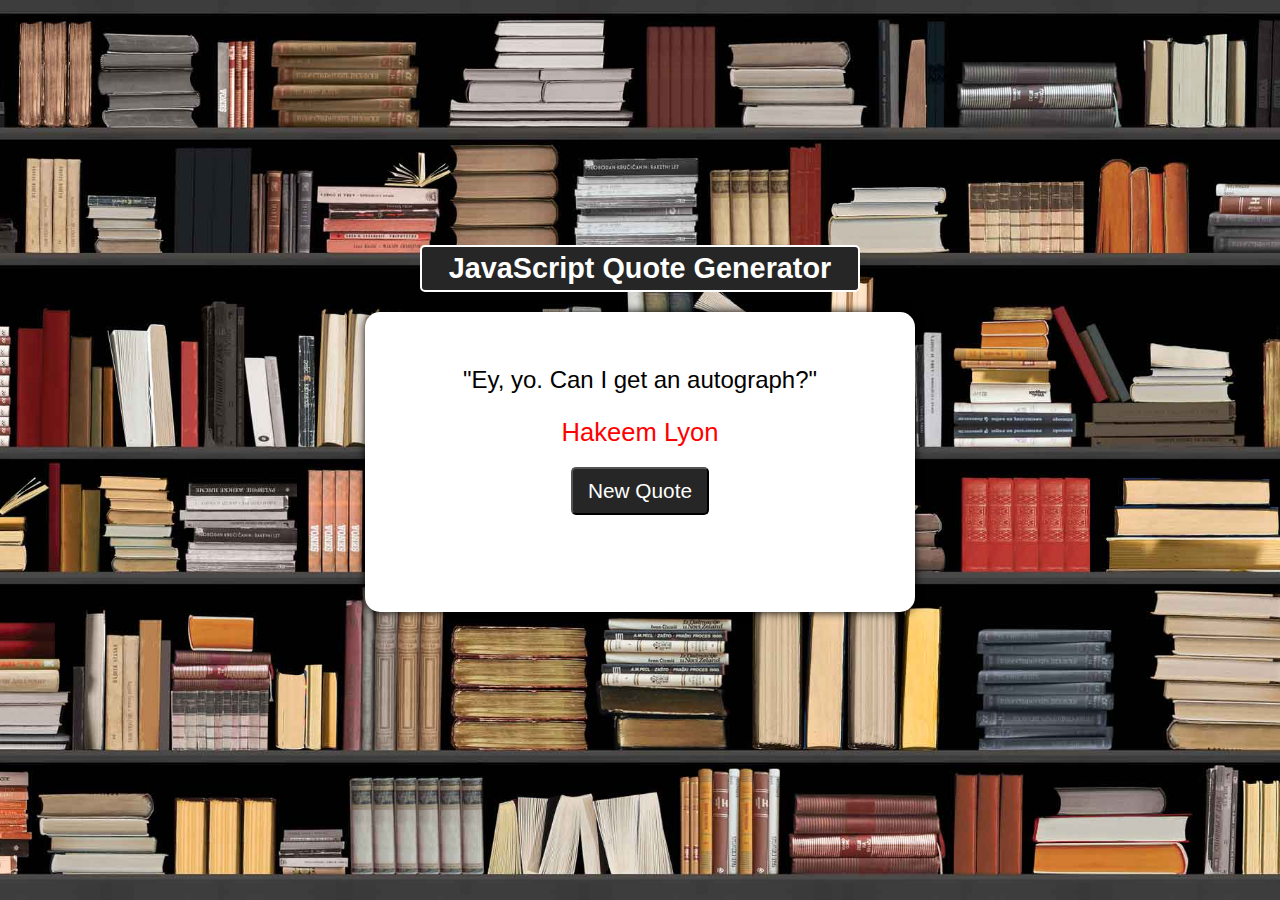
<file: Project 1 - Quote Generator/index.html>
<!DOCTYPE html>
<html lang="en">
    <head>
        <meta charset="UTF-8">
        <meta http-equiv="X-UA-Compatible" content="IE=edge">
        <meta name="viewport" content="width=device-width, initial-scale=1.0">
        <!-- StyleSheet -->
        <link rel="stylesheet" href="./styles.css">
        <!-- Global Font Links -->
        <link rel="preconnect" href="https://fonts.googleapis.com">
        <link rel="preconnect" href="https://fonts.gstatic.com" crossorigin>
        <link href="https://fonts.googleapis.com/css2?family=Anton&family=Roboto:ital,wght@0,100;0,300;0,400;0,500;0,700;0,900;1,100;1,300;1,400;1,500;1,700;1,900&display=swap" rel="stylesheet">
        <link rel="stylesheet" href="https://cdnjs.cloudflare.com/ajax/libs/font-awesome/6.5.2/css/all.min.css" integrity="sha512-SnH5WK+bZxgPHs44uWIX+LLJAJ9/2PkPKZ5QiAj6Ta86w+fsb2TkcmfRyVX3pBnMFcV7oQPJkl9QevSCWr3W6A==" crossorigin="anonymous" referrerpolicy="no-referrer" />
        <title>DOM Manipulation P2</title>
    </head>
    <body>

        <!-- Project 1 : Quote Generator -->

        <div class="container">
            <div class="header">
                <h2>JavaScript Quote Generator</h2>
            </div>

            <div class="main-content">
                <div class="text-area">
                    <span class="quote">
                        "Ey, yo. Can I get an autograph?"
                    </span>
                </div>
                <div class="person">Hakeem Lyon</div>

                <div class="button-area">
                    <button id="new-quote">New Quote</button>
                </div>
            </div>
        </div>

        <!-- Scripts -->
        <script src="./project-1.js"></script>
    </body>
</html>
</file>
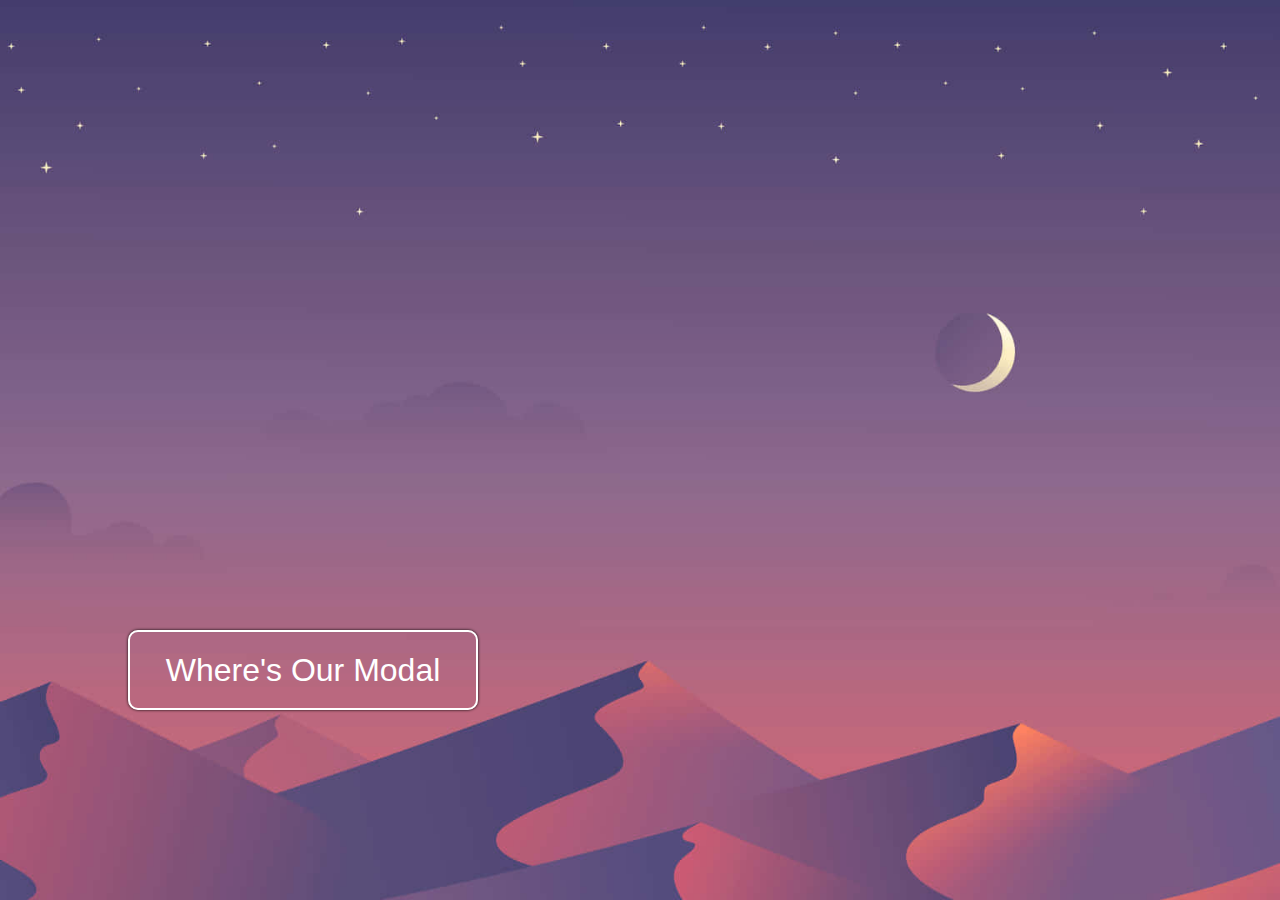
<file: Project 2 - Modal/index.html>
<!DOCTYPE html>
<html lang="en">
    <head>
        <meta charset="UTF-8">
        <meta http-equiv="X-UA-Compatible" content="IE=edge">
        <meta name="viewport" content="width=device-width, initial-scale=1.0">
        <!-- StyleSheet -->
        <link rel="stylesheet" href="./styles-2.css">
        <!-- Global Font Links -->
        <link rel="preconnect" href="https://fonts.googleapis.com">
        <link rel="preconnect" href="https://fonts.gstatic.com" crossorigin>
        <link href="https://fonts.googleapis.com/css2?family=Anton&family=Roboto:ital,wght@0,100;0,300;0,400;0,500;0,700;0,900;1,100;1,300;1,400;1,500;1,700;1,900&display=swap" rel="stylesheet">
        <link rel="stylesheet" href="https://cdnjs.cloudflare.com/ajax/libs/font-awesome/6.5.2/css/all.min.css" integrity="sha512-SnH5WK+bZxgPHs44uWIX+LLJAJ9/2PkPKZ5QiAj6Ta86w+fsb2TkcmfRyVX3pBnMFcV7oQPJkl9QevSCWr3W6A==" crossorigin="anonymous" referrerpolicy="no-referrer" />
        <title>DOM Manipulation P2</title>
    </head>
    <body>

        <!-- Project 2 : Modal -->

        <!-- Modal Open Button -->

         <button id="open-btn">
            <p>Where's Our Modal</p>
         </button>

        <!-- Modal & Modal Background-->

        <div id="modal-container">
            <div id="modal">
                <p>Here I am!</p>
                <div id="close-btn">&times;</div>
            </div>
        </div>

        <!-- Script -->
        <script src="./project-2.js"></script>
    </body>
</html>
</file>
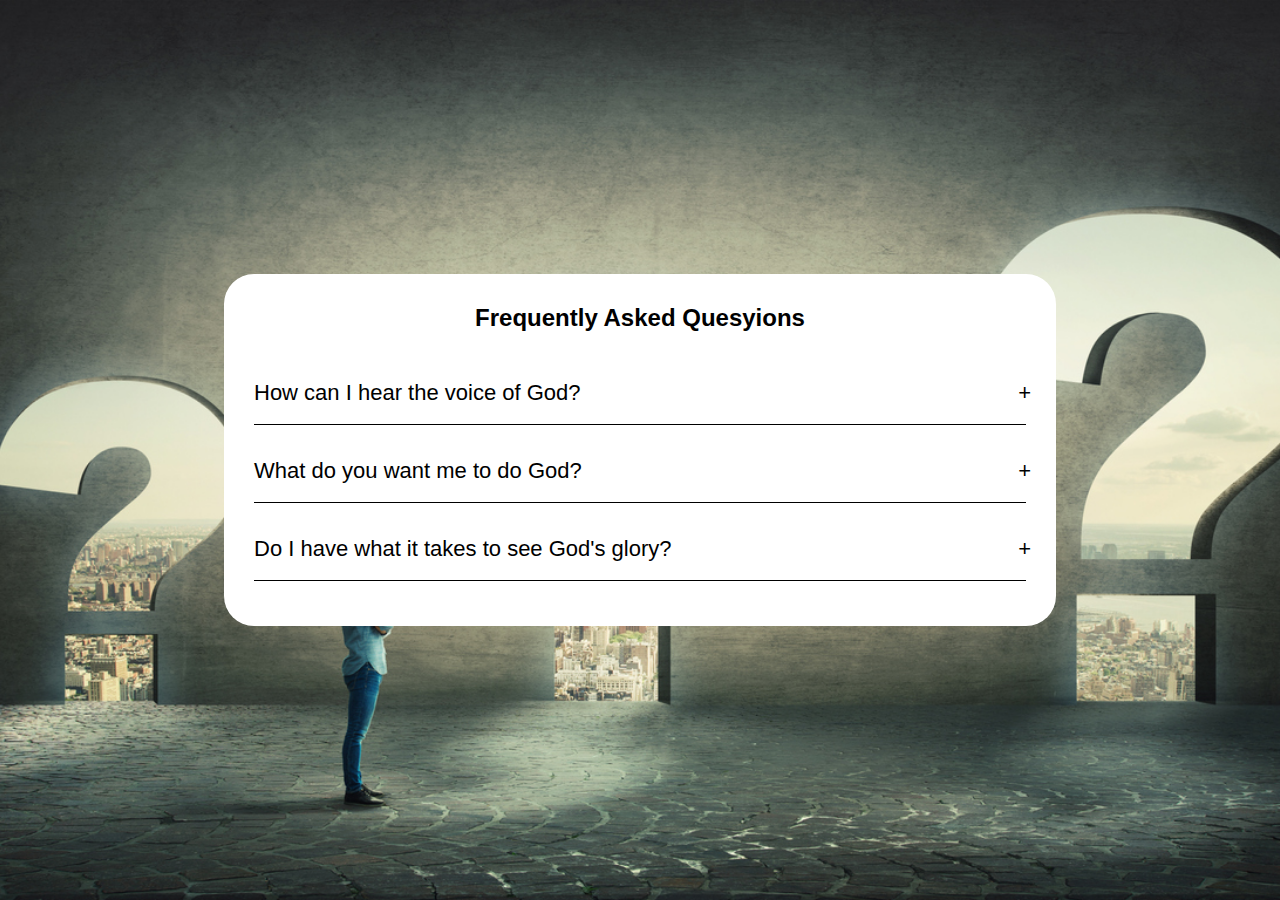
<file: Project 3 - Accordion/index.html>
<!DOCTYPE html>
<html lang="en">
    <head>
        <meta charset="UTF-8">
        <meta http-equiv="X-UA-Compatible" content="IE=edge">
        <meta name="viewport" content="width=device-width, initial-scale=1.0">
        <!-- StyleSheet -->
        <link rel="stylesheet" href="./styles-3.css">
        <!-- Global Font Links -->
        <link rel="preconnect" href="https://fonts.googleapis.com">
        <link rel="preconnect" href="https://fonts.gstatic.com" crossorigin>
        <link href="https://fonts.googleapis.com/css2?family=Anton&family=Roboto:ital,wght@0,100;0,300;0,400;0,500;0,700;0,900;1,100;1,300;1,400;1,500;1,700;1,900&display=swap" rel="stylesheet">
        <link rel="stylesheet" href="https://cdnjs.cloudflare.com/ajax/libs/font-awesome/6.5.2/css/all.min.css" integrity="sha512-SnH5WK+bZxgPHs44uWIX+LLJAJ9/2PkPKZ5QiAj6Ta86w+fsb2TkcmfRyVX3pBnMFcV7oQPJkl9QevSCWr3W6A==" crossorigin="anonymous" referrerpolicy="no-referrer" />
        <title>DOM Manipulation P2</title>
    </head>
    <body>

        <!-- Project 3 : Accordion -->

        <div class="accordion">
            <h2 class="accordion-title">Frequently Asked Quesyions</h2>

            <div class="content-container">
                <div class="question">How can I hear the voice of God?</div>
                <div class="answer">According to Faith Forum, God may speak to people through circumstances, dreams, feelings, inspirations, music, nature, symbols, tender mercies, thoughts, and visions. Some say that God communicates through the community of believers, prayer, scriptures, sermons, wise counsel, and His very creation.</div>
            </div>
            <div class="content-container">
                <div class="question">What do you want me to do God?</div>
                <div class="answer">Lorem ipsum dolor sit amet, consectetur adipiscing elit, sed do eiusmod tempor incididunt ut labore et dolore magna aliqua.</div>
            </div>
            <div class="content-container">
                <div class="question">Do I have what it takes to see God's glory?</div>
                <div class="answer">According to the New Covenant Gateway, believing in Jesus Christ is the way to see God's glory. Jesus is the revelation of God's glory to people. John 11:40 in the Bible says, "Did I not tell you that if you believed, you would see God's glory?"</div>
            </div>
        </div>
        <!-- Script -->
        <script src="./project-3.js"></script>
    </body>
</html>
</file>
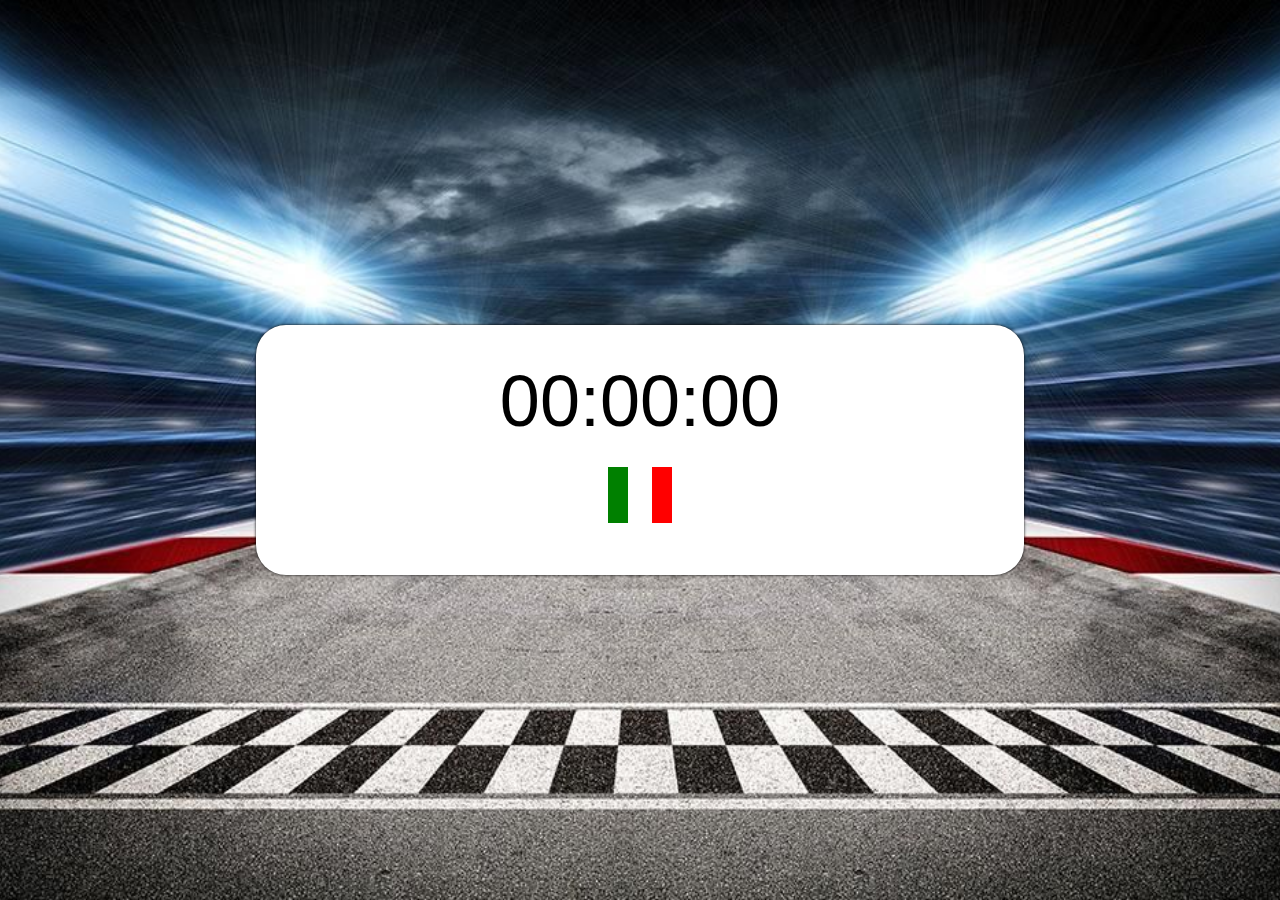
<file: Project 4 - Stop Watch/index.html>
<!DOCTYPE html>
<html lang="en">
    <head>
        <meta charset="UTF-8">
        <meta http-equiv="X-UA-Compatible" content="IE=edge">
        <meta name="viewport" content="width=device-width, initial-scale=1.0">
        <!-- StyleSheet -->
        <link rel="stylesheet" href="./styles-4.css">
        <!-- Global Font Links -->
        <link rel="preconnect" href="https://fonts.googleapis.com">
        <link rel="preconnect" href="https://fonts.gstatic.com" crossorigin>
        <link href="https://fonts.googleapis.com/css2?family=Anton&family=Roboto:ital,wght@0,100;0,300;0,400;0,500;0,700;0,900;1,100;1,300;1,400;1,500;1,700;1,900&display=swap" rel="stylesheet">
        <link rel="stylesheet" href="https://cdnjs.cloudflare.com/ajax/libs/font-awesome/6.5.2/css/all.min.css" integrity="sha512-SnH5WK+bZxgPHs44uWIX+LLJAJ9/2PkPKZ5QiAj6Ta86w+fsb2TkcmfRyVX3pBnMFcV7oQPJkl9QevSCWr3W6A==" crossorigin="anonymous" referrerpolicy="no-referrer" />
        <title>DOM Manipulation P2</title>
    </head>
    <body>

        <!-- Project 4 : Stop-Watch -->

        <div class="container">
            <div id="timer">
                00:00:00
            </div>

            <div class="buttons">
                <button id="startStopBtn">
                    <i class="fa-solid fa-play" id="play"></i>
                </button>

                <button id="resetBtn">
                    <i class="fa-solid fa-arrow-rotate-left" id="reset"></i>
                </button>
            </div>
        </div>

        <!-- Script -->
        <script src="./project-4.js"></script>
    </body>
</html>
</file>
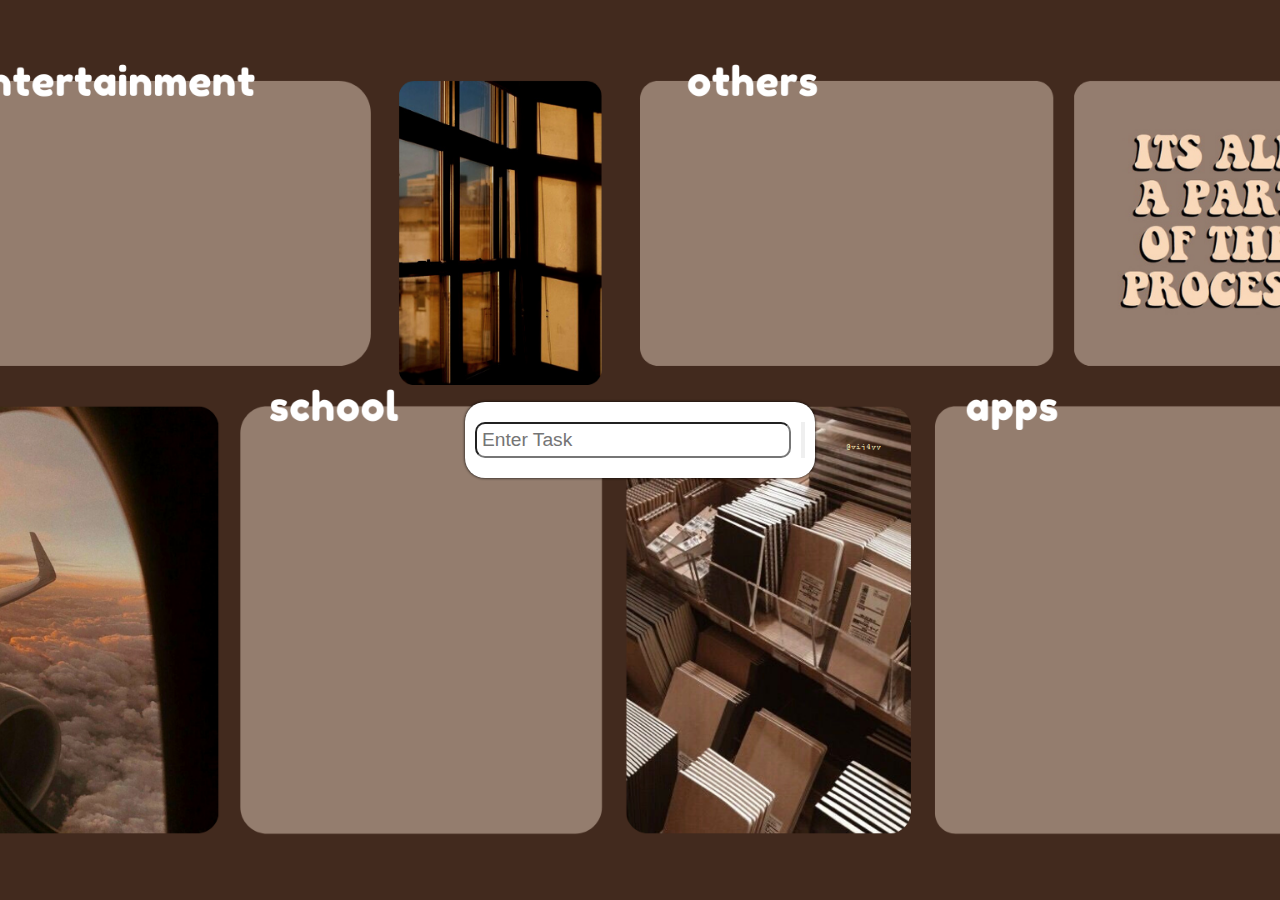
<file: Project 5 - To Do List/index.html>
<!DOCTYPE html>
<html lang="en">
    <head>
        <meta charset="UTF-8">
        <meta http-equiv="X-UA-Compatible" content="IE=edge">
        <meta name="viewport" content="width=device-width, initial-scale=1.0">
        <!-- StyleSheet -->
        <link rel="stylesheet" href="./styles-5.css">
        <!-- Global Font Links -->
        <link rel="preconnect" href="https://fonts.googleapis.com">
        <link rel="preconnect" href="https://fonts.gstatic.com" crossorigin>
        <link href="https://fonts.googleapis.com/css2?family=Anton&family=Roboto:ital,wght@0,100;0,300;0,400;0,500;0,700;0,900;1,100;1,300;1,400;1,500;1,700;1,900&display=swap" rel="stylesheet">
        <link rel="stylesheet" href="https://cdnjs.cloudflare.com/ajax/libs/font-awesome/6.5.2/css/all.min.css" integrity="sha512-SnH5WK+bZxgPHs44uWIX+LLJAJ9/2PkPKZ5QiAj6Ta86w+fsb2TkcmfRyVX3pBnMFcV7oQPJkl9QevSCWr3W6A==" crossorigin="anonymous" referrerpolicy="no-referrer" />
        <title>DOM Manipulation P2</title>
    </head>
    <body>

        <!-- Project 5 : To-Do List -->

        <div class="container">

            <div id="add-task-container">
                <input type="text" placeholder="Enter Task" id="input-task">
                <button id="add-tast">
                    <i class="fa-solid fa-plus"></i>
                </button>
            </div>

            <div id="task-container"></div>

        </div>

        <!-- Script -->
        <script src="./project-5.js"></script>
    </body>
</html>
</file>
<file: Project 1 - Quote Generator/styles.css>
/* General Styles */

* {
    margin:0;
    padding:0;
    box-sizing: border-box;
    font-family: 'Lato', sans-serif;
}

body {
    display: flex;
    justify-content: center;
    align-items: center;
    height: 100vh;
    text-align: center;
    background: url(./img/project-1.jpg) no-repeat center/ cover;
}

.container {
    height: 450px;
    width: 550px;
}

.header {
    font-size: 1.2rem;
    border: solid 2px #fff;
    color: #fff;
    background-color: #262626;
    padding: 5px;
    width: 80%;
    margin: 20px auto;
    border-radius: 5px;
}

.main-content {
    width: 100%;
    height: 300px; 
    background-color: white;
    border-radius: 15px;
    padding: 50px 40px;
    box-shadow: 0 0 10px;
}

.main-content .text-area {
    font-size: 1.5rem;
    line-height: 1.5;
}

.main-content .person {
    font-size: 1.6rem;
    color: red;
    text-decoration: uppercase;
    margin-top: 20px;
}

.button-area button {
    background-color: #262626;
    color: #fff;
    font-size: 1.3rem;
    padding: 10px 15px;
    margin-top: 20px;
    border-radius: 5px;
}

.button-area button:active {
    background-color: lightblue;
}
</file>
<file: Project 2 - Modal/styles-2.css>
/* General Styles */

* {
    margin:0;
    padding:0;
    box-sizing: border-box;
    font-family: 'Lato', sans-serif;
}

/*
body {
    display: flex;
    justify-content: center;
    align-items: center;
    height: 100vh;
    text-align: center;
    background: url(./img/project-1.jpg) no-repeat center/ cover;
}

.container {
    height: 450px;
    width: 550px;
}

.header {
    font-size: 1.2rem;
    border: solid 2px #fff;
    color: #fff;
    background-color: #262626;
    padding: 5px;
    width: 80%;
    margin: 20px auto;
    border-radius: 5px;
}

.main-content {
    width: 100%;
    height: 300px; 
    background-color: white;
    border-radius: 15px;
    padding: 50px 40px;
    box-shadow: 0 0 10px;
}

.main-content .text-area {
    font-size: 1.5rem;
    line-height: 1.5;
}

.main-content .person {
    font-size: 1.6rem;
    color: red;
    text-decoration: uppercase;
    margin-top: 20px;
}

.button-area button {
    background-color: #262626;
    color: #fff;
    font-size: 1.3rem;
    padding: 10px 15px;
    margin-top: 20px;
    border-radius: 5px;
}

.button-area button:active {
    background-color: lightblue;
}
*/
/*
Modal Styling
*/

body {
    background: url(./img/project-2.jpg) no-repeat center center/cover;
    height: 100vh;
    position: relative;
}

#open-btn {
    position: absolute; 
    top: 70%; 
    left: 10%;
    width: 350px;
    height: 80px;
    font-size: 2rem;
    background: transparent;
    color: white;
    border: solid 2px #fff;
    border-radius: 10px;
    padding: 5px;
    box-shadow: 0 0 3px black;
    transition: 0.5s;
}

#open-btn:hover {
    background-color: white;
    color: #000;
}

#modal {
    background-color: #fff;
    position: absolute;
    top: 50%;
    left: 50%;
    transform: translate(-50%, -50%);
    width: 200px;
    height: 100px;
    padding: 10px 20px;
    border-radius: 5px;
    font-size: 1.5rem;
    display: flex;
    justify-content: space-between;
    align-items: center;

    animation-name: animatemodal;
    animation-duration: 0.4s;
}

#close-btn {
    font-size: 3rem;
    cursor: pointer;
    color: #ff0000;
}

#modal-container {
    display: none;
    position: fixed;
    top: 0;
    left: 0;
    width: 100%;
    height: 100%;
    z-index: 1;
    background-color: rgba(0,0,0,0.2);
}

/* Modal Animation Section */
 @keyframes animatemodal {
    from {
        top: -300px;
        opacity: 0;
    }

    to {
        top: 50%;
        opacity: 1;
    }
 }
</file>
<file: Project 3 - Accordion/styles-3.css>
/* General Styles */

* {
    margin:0;
    padding:0;
    box-sizing: border-box;
    font-family: 'Lato', sans-serif;
}

/*
body {
    display: flex;
    justify-content: center;
    align-items: center;
    height: 100vh;
    text-align: center;
    background: url(./img/project-1.jpg) no-repeat center/ cover;
}

.container {
    height: 450px;
    width: 550px;
}

.header {
    font-size: 1.2rem;
    border: solid 2px #fff;
    color: #fff;
    background-color: #262626;
    padding: 5px;
    width: 80%;
    margin: 20px auto;
    border-radius: 5px;
}

.main-content {
    width: 100%;
    height: 300px; 
    background-color: white;
    border-radius: 15px;
    padding: 50px 40px;
    box-shadow: 0 0 10px;
}

.main-content .text-area {
    font-size: 1.5rem;
    line-height: 1.5;
}

.main-content .person {
    font-size: 1.6rem;
    color: red;
    text-decoration: uppercase;
    margin-top: 20px;
}

.button-area button {
    background-color: #262626;
    color: #fff;
    font-size: 1.3rem;
    padding: 10px 15px;
    margin-top: 20px;
    border-radius: 5px;
}

.button-area button:active {
    background-color: lightblue;
}
*/
/*########################
      Modal Styling
########################*/

/*
body {
    background: url(./img/project-2.jpg) no-repeat center center/cover;
    height: 100vh;
    position: relative;
}

#open-btn {
    position: absolute; 
    top: 70%; 
    left: 10%;
    width: 350px;
    height: 80px;
    font-size: 2rem;
    background: transparent;
    color: white;
    border: solid 2px #fff;
    border-radius: 10px;
    padding: 5px;
    box-shadow: 0 0 3px black;
    transition: 0.5s;
}

#open-btn:hover {
    background-color: white;
    color: #000;
}

#modal {
    background-color: #fff;
    position: absolute;
    top: 50%;
    left: 50%;
    transform: translate(-50%, -50%);
    width: 200px;
    height: 100px;
    padding: 10px 20px;
    border-radius: 5px;
    font-size: 1.5rem;
    display: flex;
    justify-content: space-between;
    align-items: center;

    animation-name: animatemodal;
    animation-duration: 0.4s;
}

#close-btn {
    font-size: 3rem;
    cursor: pointer;
    color: #ff0000;
}

#modal-container {
    display: none;
    position: fixed;
    top: 0;
    left: 0;
    width: 100%;
    height: 100%;
    z-index: 1;
    background-color: rgba(0,0,0,0.2);
}

*/
/* Modal Animation Section */
/*
@keyframes animatemodal {
    from {
        top: -300px;
        opacity: 0;
    }

    to {
        top: 50%;
        opacity: 1;
    }
 }
*/

/*#########################
     Accordion Styling
#########################*/

body {
    background: url(./img/project-3.jpg) no-repeat center center/cover;
    height: 100vh;
    display: flex;
    justify-content: center;
    align-items: center;
}

.accordion {
    width: 65%;
    background-color: #fff;
    padding: 30px;
    border-radius: 30px;
}

.accordion .accordion-title {
    margin-bottom: 30px;
    text-align: center;
}

.accordion .content-container .question {
    padding: 18px 0px;
    font-size: 22px;
    cursor: pointer;
    border-bottom: 1px solid #000;

    position: relative;
}

.accordion .content-container .question::after {
    content: '+';

    position: absolute;
    right: -5px;
}

.accordion .content-container .answer {
    padding-top: 15px;
    font-size: 22px;
    line-height: 1.5;
    width: 100%;

    height: 0px;
    overflow: hidden;
    transition: 0.5s;
}

/* Javascript Styling Link */

.accordion .content-container.active .answer {
    height: 150px;
}

.accordion .content-container.active .question {
    font-size: 18px;
    transform: 0.5s;
}

.accordion .content-container.active .question::after {
    content: '-';
    font-size: 30px;
    transition: 0.5s;
}
</file>
<file: Project 4 - Stop Watch/styles-4.css>
/* General Styles */

* {
    margin:0;
    padding:0;
    box-sizing: border-box;
    font-family: 'Lato', sans-serif;
}

/*
body {
    display: flex;
    justify-content: center;
    align-items: center;
    height: 100vh;
    text-align: center;
    background: url(./img/project-1.jpg) no-repeat center/ cover;
}

.container {
    height: 450px;
    width: 550px;
}

.header {
    font-size: 1.2rem;
    border: solid 2px #fff;
    color: #fff;
    background-color: #262626;
    padding: 5px;
    width: 80%;
    margin: 20px auto;
    border-radius: 5px;
}

.main-content {
    width: 100%;
    height: 300px; 
    background-color: white;
    border-radius: 15px;
    padding: 50px 40px;
    box-shadow: 0 0 10px;
}

.main-content .text-area {
    font-size: 1.5rem;
    line-height: 1.5;
}

.main-content .person {
    font-size: 1.6rem;
    color: red;
    text-decoration: uppercase;
    margin-top: 20px;
}

.button-area button {
    background-color: #262626;
    color: #fff;
    font-size: 1.3rem;
    padding: 10px 15px;
    margin-top: 20px;
    border-radius: 5px;
}

.button-area button:active {
    background-color: lightblue;
}
*/
/*########################
      Modal Styling
########################*/

/*
body {
    background: url(./img/project-2.jpg) no-repeat center center/cover;
    height: 100vh;
    position: relative;
}

#open-btn {
    position: absolute; 
    top: 70%; 
    left: 10%;
    width: 350px;
    height: 80px;
    font-size: 2rem;
    background: transparent;
    color: white;
    border: solid 2px #fff;
    border-radius: 10px;
    padding: 5px;
    box-shadow: 0 0 3px black;
    transition: 0.5s;
}

#open-btn:hover {
    background-color: white;
    color: #000;
}

#modal {
    background-color: #fff;
    position: absolute;
    top: 50%;
    left: 50%;
    transform: translate(-50%, -50%);
    width: 200px;
    height: 100px;
    padding: 10px 20px;
    border-radius: 5px;
    font-size: 1.5rem;
    display: flex;
    justify-content: space-between;
    align-items: center;

    animation-name: animatemodal;
    animation-duration: 0.4s;
}

#close-btn {
    font-size: 3rem;
    cursor: pointer;
    color: #ff0000;
}

#modal-container {
    display: none;
    position: fixed;
    top: 0;
    left: 0;
    width: 100%;
    height: 100%;
    z-index: 1;
    background-color: rgba(0,0,0,0.2);
}

*/
/* Modal Animation Section */
/*
@keyframes animatemodal {
    from {
        top: -300px;
        opacity: 0;
    }

    to {
        top: 50%;
        opacity: 1;
    }
 }
*/

/*#########################
     Accordion Styling
#########################*/

/*
body {
    background: url(./img/project-3.jpg) no-repeat center center/cover;
    height: 100vh;
    display: flex;
    justify-content: center;
    align-items: center;
}

.accordion {
    width: 65%;
    background-color: #fff;
    padding: 30px;
    border-radius: 30px;
}

.accordion .accordion-title {
    margin-bottom: 30px;
    text-align: center;
}

.accordion .content-container .question {
    padding: 18px 0px;
    font-size: 22px;
    cursor: pointer;
    border-bottom: 1px solid #000;

    position: relative;
}

.accordion .content-container .question::after {
    content: '+';

    position: absolute;
    right: -5px;
}

.accordion .content-container .answer {
    padding-top: 15px;
    font-size: 22px;
    line-height: 1.5;
    width: 100%;

    height: 0px;
    overflow: hidden;
    transition: 0.5s;
}
*/

/* Javascript Styling Link */

/*
.accordion .content-container.active .answer {
    height: 150px;
}

.accordion .content-container.active .question {
    font-size: 18px;
    transform: 0.5s;
}

.accordion .content-container.active .question::after {
    content: '-';
    font-size: 30px;
    transition: 0.5s;
}
*/

/*#########################
        Stop Watch
#########################*/

body {
    height: 100vh;
    background: url(./img/project-4.jpg) no-repeat center center/cover;
    display: flex;
    justify-content: center;
    align-items: center;
}

.container {
    width: 60%;
    height: 250px;
    background-color: #fff;
    border-radius: 30px;
    box-shadow: 0 0 3px;
}

#timer {
    width: 100%;
    font-size: 72px;
    text-align: center;
    margin: 0px auto;
    padding: 35px;
}

.buttons {
    text-align: center;
}

button {
    margin: 0 10px;
    border: none;
}

button i {
    font-size: 2rem;
    padding: 10px;
    color: #fff;
}

#play {
    background-color: green;
}

#pause {
    background-color: orange;
}

#reset {
    background-color: red;
}
</file>
<file: Project 5 - To Do List/styles-5.css>
/* General Styles */

* {
    margin:0;
    padding:0;
    box-sizing: border-box;
    font-family: 'Lato', sans-serif;
}

/*
body {
    display: flex;
    justify-content: center;
    align-items: center;
    height: 100vh;
    text-align: center;
    background: url(./img/project-1.jpg) no-repeat center/ cover;
}

.container {
    height: 450px;
    width: 550px;
}

.header {
    font-size: 1.2rem;
    border: solid 2px #fff;
    color: #fff;
    background-color: #262626;
    padding: 5px;
    width: 80%;
    margin: 20px auto;
    border-radius: 5px;
}

.main-content {
    width: 100%;
    height: 300px; 
    background-color: white;
    border-radius: 15px;
    padding: 50px 40px;
    box-shadow: 0 0 10px;
}

.main-content .text-area {
    font-size: 1.5rem;
    line-height: 1.5;
}

.main-content .person {
    font-size: 1.6rem;
    color: red;
    text-decoration: uppercase;
    margin-top: 20px;
}

.button-area button {
    background-color: #262626;
    color: #fff;
    font-size: 1.3rem;
    padding: 10px 15px;
    margin-top: 20px;
    border-radius: 5px;
}

.button-area button:active {
    background-color: lightblue;
}
*/
/*########################
      Modal Styling
########################*/

/*
body {
    background: url(./img/project-2.jpg) no-repeat center center/cover;
    height: 100vh;
    position: relative;
}

#open-btn {
    position: absolute; 
    top: 70%; 
    left: 10%;
    width: 350px;
    height: 80px;
    font-size: 2rem;
    background: transparent;
    color: white;
    border: solid 2px #fff;
    border-radius: 10px;
    padding: 5px;
    box-shadow: 0 0 3px black;
    transition: 0.5s;
}

#open-btn:hover {
    background-color: white;
    color: #000;
}

#modal {
    background-color: #fff;
    position: absolute;
    top: 50%;
    left: 50%;
    transform: translate(-50%, -50%);
    width: 200px;
    height: 100px;
    padding: 10px 20px;
    border-radius: 5px;
    font-size: 1.5rem;
    display: flex;
    justify-content: space-between;
    align-items: center;

    animation-name: animatemodal;
    animation-duration: 0.4s;
}

#close-btn {
    font-size: 3rem;
    cursor: pointer;
    color: #ff0000;
}

#modal-container {
    display: none;
    position: fixed;
    top: 0;
    left: 0;
    width: 100%;
    height: 100%;
    z-index: 1;
    background-color: rgba(0,0,0,0.2);
}

*/
/* Modal Animation Section */
/*
@keyframes animatemodal {
    from {
        top: -300px;
        opacity: 0;
    }

    to {
        top: 50%;
        opacity: 1;
    }
 }
*/

/*#########################
     Accordion Styling
#########################*/

/*
body {
    background: url(./img/project-3.jpg) no-repeat center center/cover;
    height: 100vh;
    display: flex;
    justify-content: center;
    align-items: center;
}

.accordion {
    width: 65%;
    background-color: #fff;
    padding: 30px;
    border-radius: 30px;
}

.accordion .accordion-title {
    margin-bottom: 30px;
    text-align: center;
}

.accordion .content-container .question {
    padding: 18px 0px;
    font-size: 22px;
    cursor: pointer;
    border-bottom: 1px solid #000;

    position: relative;
}

.accordion .content-container .question::after {
    content: '+';

    position: absolute;
    right: -5px;
}

.accordion .content-container .answer {
    padding-top: 15px;
    font-size: 22px;
    line-height: 1.5;
    width: 100%;

    height: 0px;
    overflow: hidden;
    transition: 0.5s;
}
*/

/* Javascript Styling Link */

/*
.accordion .content-container.active .answer {
    height: 150px;
}

.accordion .content-container.active .question {
    font-size: 18px;
    transform: 0.5s;
}

.accordion .content-container.active .question::after {
    content: '-';
    font-size: 30px;
    transition: 0.5s;
}
*/

/*#########################
        Stop Watch
#########################*/

/*
body {
    height: 100vh;
    background: url(./img/project-4.jpg) no-repeat center center/cover;
    display: flex;
    justify-content: center;
    align-items: center;
}

.container {
    width: 60%;
    height: 250px;
    background-color: #fff;
    border-radius: 30px;
    box-shadow: 0 0 3px;
}

#timer {
    width: 100%;
    font-size: 72px;
    text-align: center;
    margin: 0px auto;
    padding: 35px;
}

.buttons {
    text-align: center;
}

button {
    margin: 0 10px;
    border: none;
}

button i {
    font-size: 2rem;
    padding: 10px;
    color: #fff;
}

#play {
    background-color: green;
}

#pause {
    background-color: orange;
}

#reset {
    background-color: red;
}
*/

/*#########################
        To-Do List
#########################*/

body {
    height: 100vh;
    background: url(./img/project-5.jpg) no-repeat center center/cover;
    
    display: flex;
    justify-content: center;
    align-items: center;
}

#add-task-container {
    width: 350px;
    padding: 20px 10px;
    background: #fff;
    border-radius: 20px;
    box-shadow: 0 0 3px;
    margin-bottom: 20px;

    display: flex;
}

input {
    flex: 5;
    margin-right: 10px;
    border-radius: 10px;
    font-size: 1.2rem;
    padding: 5px;
}

#add-task {
    flex: 1;
    transition: 0.3s;

    font-size: 1.2rem;
    padding: 5px;

    background-color: #fff;
    color: green;

    border: green solid 2px;
    border-radius: 10px;
}

#add-task:hover {
    background-color: green;
    color: #fff;
}

/* Styling for task which get added to to-do list*/

.task {
    width: 100%;
    background-color: #fff;
    border-radius: 10px;
    box-shadow: 0 0 3px;
 
    padding: 5px;
    margin-bottom: 5px;

    display: flex;
    justify-content: space-between;
}

.task li {
    list-style: none;
    flex: 4;
    padding: 5px;
    font-size: 1.3rem;
    margin: 10px;
}

.task button {
    flex: 1;
    border-radius: 10px;
    background-color: #fff; 
    cursor: pointer;
}

.task .checkTask {
    color: orange;
    margin-right: 5px;
    border: solid 2px orange;
    font-size: 1.5rem;
}

.task .checkTask:hover {
    background-color: orange;
    color: #fff;
}

.task .deleteTask {
    color: red;
    border: solid 2px red;
    font-size: 1.3rem;
}

.task .deleteTask:hover {
    background-color: red;
    color: #fff;
}
</file>
